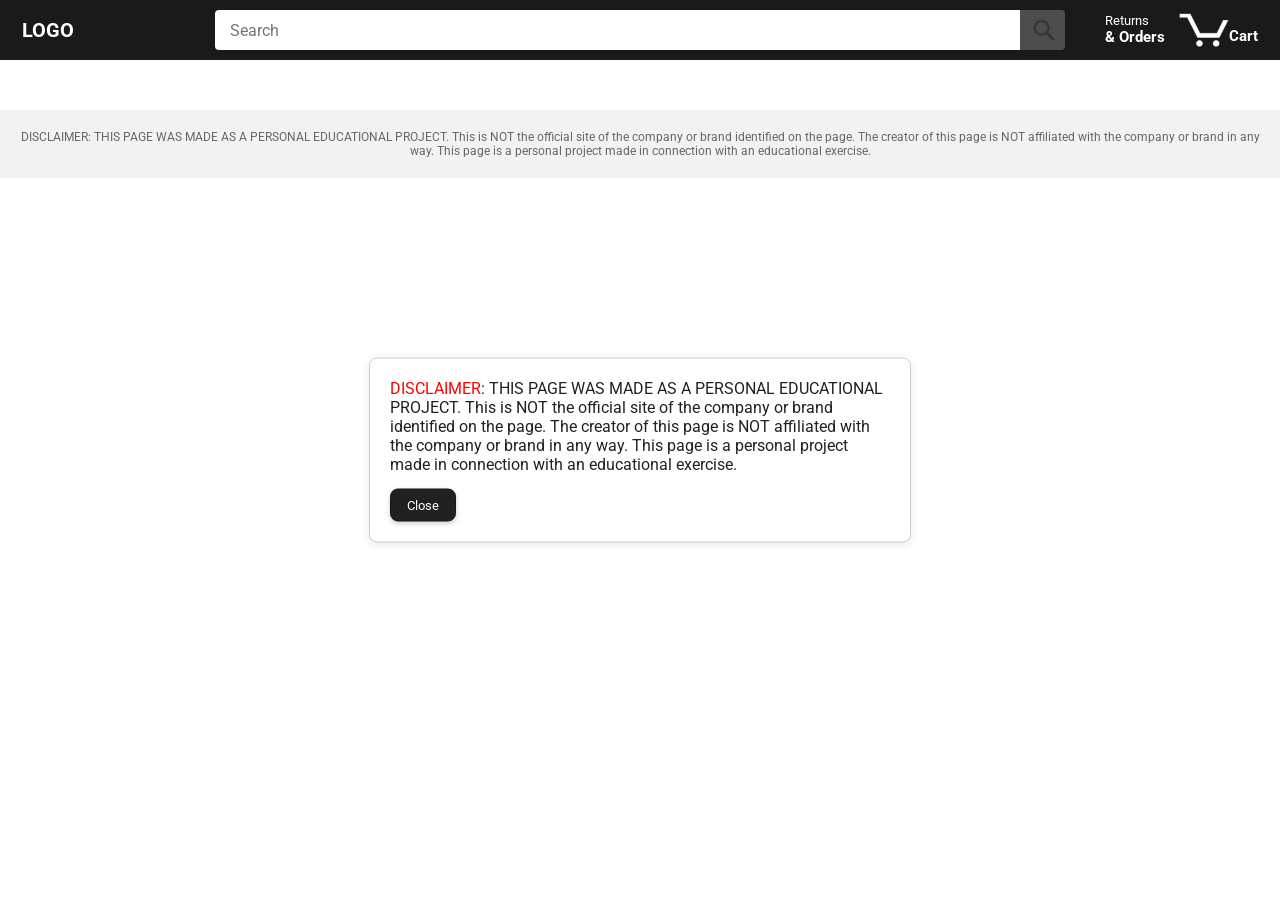
<file: index.html>
<!DOCTYPE html>
<html>
  <head>
    <title>Amazon clone Project</title>
    <link rel="icon" href="data:,">

    <!-- This code is needed for responsive design to work.
      (Responsive design = make the website look good on
      smaller screen sizes like a phone or a tablet). -->
    <meta name="viewport" content="width=device-width, initial-scale=1">

    <!-- Load a font called Roboto from Google Fonts. -->
    <link rel="preconnect" href="https://fonts.googleapis.com">
    <link rel="preconnect" href="https://fonts.gstatic.com" crossorigin>
    <link href="https://fonts.googleapis.com/css2?family=Roboto:wght@400;500;700&display=swap" rel="stylesheet">

    <!-- Here are the CSS files for this page. -->
    <link rel="stylesheet" href="styles/shared/general.css">
    <link rel="stylesheet" href="styles/shared/amazon-header.css">
    <link rel="stylesheet" href="styles/pages/amazon.css">
  </head>
  <body>
    <div id="disclaimer-popup" class="popup" style="display: none; position: fixed; top: 50%; left: 50%; transform: translate(-50%, -50%); background-color: white; padding: 20px; border: 1px solid #ccc; box-shadow: 0 2px 10px rgba(0,0,0,0.1); z-index: 1000; max-width: 500px; border-radius: 8px;">
      <p style="margin-bottom: 15px;"><span style="color: red;">DISCLAIMER</span>: THIS PAGE WAS MADE AS A PERSONAL EDUCATIONAL PROJECT. This is NOT the official site of the company or brand identified on the page. The creator of this page is NOT affiliated with the company or brand in any way. This page is a personal project made in connection with an educational exercise.</p>
      <button onclick="document.getElementById('disclaimer-popup').style.display='none'" class="button-primary" style="padding: 8px 16px; color: white; background-color: rgb(33, 33, 33); border: 1px solid rgb(23, 23, 23); border-radius: 8px; cursor: pointer; box-shadow: 0 2px 5px rgba(0, 0, 0, 0.2); transition: background-color 0.15s;" onmouseover="this.style.backgroundColor='rgb(37, 99, 235)'" onmouseout="this.style.backgroundColor='rgb(33, 33, 33)'">Close</button>
    </div>
    <script>
      window.onload = function() {
        if (!localStorage.getItem('disclaimerShown')) {
          document.getElementById('disclaimer-popup').style.display = 'block';
          localStorage.setItem('disclaimerShown', 'true');
        }
      };
    </script>
    <div class="amazon-header">
      <div class="amazon-header-left-section">
        <a href="index.html" class="header-link">
          <div class="logo-text">LOGO</div>
        </a>
      </div>

      <div class="amazon-header-middle-section">
        <input class="search-bar" type="text" placeholder="Search">

        <button class="search-button">
          <img class="search-icon" src="images/icons/search-icon.png">
        </button>
      </div>

      <div class="amazon-header-right-section">
        <a class="orders-link header-link" href="orders.html">
          <span class="returns-text">Returns</span>
          <span class="orders-text">& Orders</span>
        </a>

        <a class="cart-link header-link" href="checkout.html">
          <img class="cart-icon" src="images/icons/cart-icon.png">
          <div class="cart-quantity js-cart-quantity">0</div>
          <div class="cart-text">Cart</div>
        </a>
      </div>
    </div>
    
    <div class="main">
      <div class="products-grid js-product-grid">
      </div>
    </div>
    <div class="disclaimer-footer" style="background-color: #f2f2f2; padding: 20px; text-align: center; font-size: 12px; color: #666; margin-top: 50px;">
      DISCLAIMER: THIS PAGE WAS MADE AS A PERSONAL EDUCATIONAL PROJECT. This is NOT the official site of the company or brand identified on the page. The creator of this page is NOT affiliated with the company or brand in any way. This page is a personal project made in connection with an educational exercise.
    </div>
  <script type = "module" src = "scripts/amazon.js"></script>
  </body>
</html>
</file>
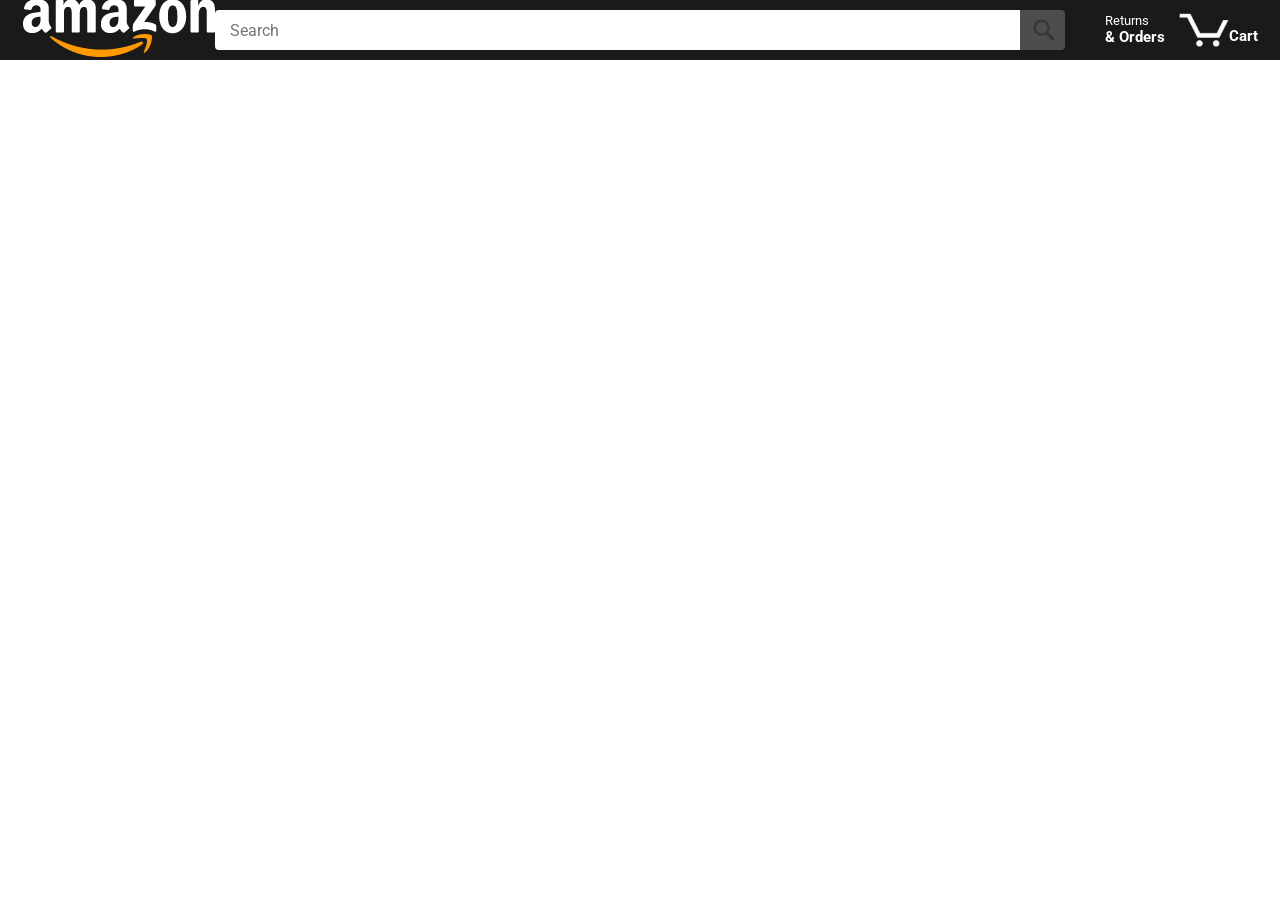
<file: amazon.html>
<!DOCTYPE html>
<html>
  <head>
    <title>Amazon clone Project</title>

    <!-- This code is needed for responsive design to work.
      (Responsive design = make the website look good on
      smaller screen sizes like a phone or a tablet). -->
    <meta name="viewport" content="width=device-width, initial-scale=1">

    <!-- Load a font called Roboto from Google Fonts. -->
    <link rel="preconnect" href="https://fonts.googleapis.com">
    <link rel="preconnect" href="https://fonts.gstatic.com" crossorigin>
    <link href="https://fonts.googleapis.com/css2?family=Roboto:wght@400;500;700&display=swap" rel="stylesheet">

    <!-- Here are the CSS files for this page. -->
    <link rel="stylesheet" href="styles/shared/general.css">
    <link rel="stylesheet" href="styles/shared/amazon-header.css">
    <link rel="stylesheet" href="styles/pages/amazon.css">
  </head>
  <body>
    <div class="amazon-header">
      <div class="amazon-header-left-section">
        <a href="amazon.html" class="header-link">
          <img class="amazon-logo"
            src="images/amazon-logo-white.png">
          <img class="amazon-mobile-logo"
            src="images/amazon-mobile-logo-white.png">
        </a>
      </div>

      <div class="amazon-header-middle-section">
        <input class="search-bar" type="text" placeholder="Search">

        <button class="search-button">
          <img class="search-icon" src="images/icons/search-icon.png">
        </button>
      </div>

      <div class="amazon-header-right-section">
        <a class="orders-link header-link" href="orders.html">
          <span class="returns-text">Returns</span>
          <span class="orders-text">& Orders</span>
        </a>

        <a class="cart-link header-link" href="checkout.html">
          <img class="cart-icon" src="images/icons/cart-icon.png">
          <div class="cart-quantity js-cart-quantity">0</div>
          <div class="cart-text">Cart</div>
        </a>
      </div>
    </div>
    
    <div class="main">
      <div class="products-grid js-product-grid">
      </div>
    </div>
  <script type = "module" src = "scripts/amazon.js"></script>
  </body>
</html>
</file>
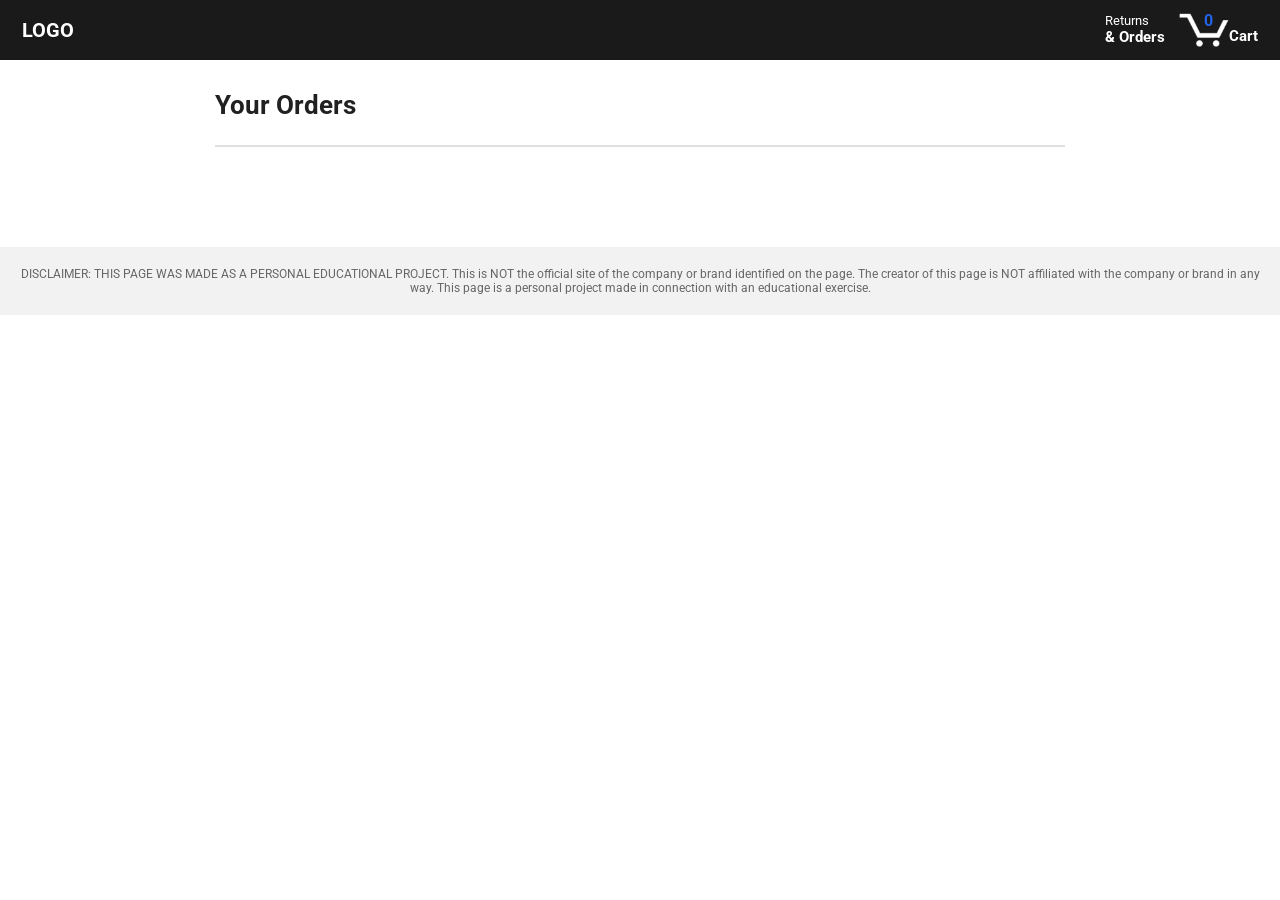
<file: orders.html>
<!DOCTYPE html>
<html>
  <head>
    <title>Orders</title>

    <!-- This code is needed for responsive design to work.
      (Responsive design = make the website look good on
      smaller screen sizes like a phone or a tablet). -->
    <meta name="viewport" content="width=device-width, initial-scale=1">

    <!-- Load a font called Roboto from Google Fonts. -->
    <link rel="preconnect" href="https://fonts.googleapis.com">
    <link rel="preconnect" href="https://fonts.gstatic.com" crossorigin>
    <link href="https://fonts.googleapis.com/css2?family=Roboto:wght@400;500;700&display=swap" rel="stylesheet">

    <!-- Here are the CSS files for this page. -->
    <link rel="stylesheet" href="styles/shared/general.css">
    <link rel="stylesheet" href="styles/shared/amazon-header.css">
    <link rel="stylesheet" href="styles/pages/orders.css">
  </head>
  <body>
    <div class="amazon-header">
      <div class="amazon-header-left-section">
        <a href="index.html" class="header-link">
          <div class="logo-text">LOGO</div>
        </a>
      </div>

      <!-- <div class="amazon-header-middle-section">
        <input class="search-bar" type="text" placeholder="Search">

        <button class="search-button">
          <img class="search-icon" src="images/icons/search-icon.png">
        </button>
      </div> -->

      <div class="amazon-header-right-section">
        <a class="orders-link header-link" href="orders.html">
          <span class="returns-text">Returns</span>
          <span class="orders-text">& Orders</span>
        </a>

        <a class="cart-link header-link" href="checkout.html">
          <img class="cart-icon" src="images/icons/cart-icon.png">
          <div class="cart-quantity js-cart-quantity"></div>
          <div class="cart-text">Cart</div>
        </a>
      </div>
    </div>

    <div class="main">
      <div class="page-title">Your Orders</div>

      <div class="orders-grid">
      </div>

    </div>
    <div class="disclaimer-footer" style="background-color: #f2f2f2; padding: 20px; text-align: center; font-size: 12px; color: #666; margin-top: 50px;">
      DISCLAIMER: THIS PAGE WAS MADE AS A PERSONAL EDUCATIONAL PROJECT. This is NOT the official site of the company or brand identified on the page. The creator of this page is NOT affiliated with the company or brand in any way. This page is a personal project made in connection with an educational exercise.
    </div>
    <script src="scripts/orders.js" type="module"></script>
  </body>
</html>
</file>
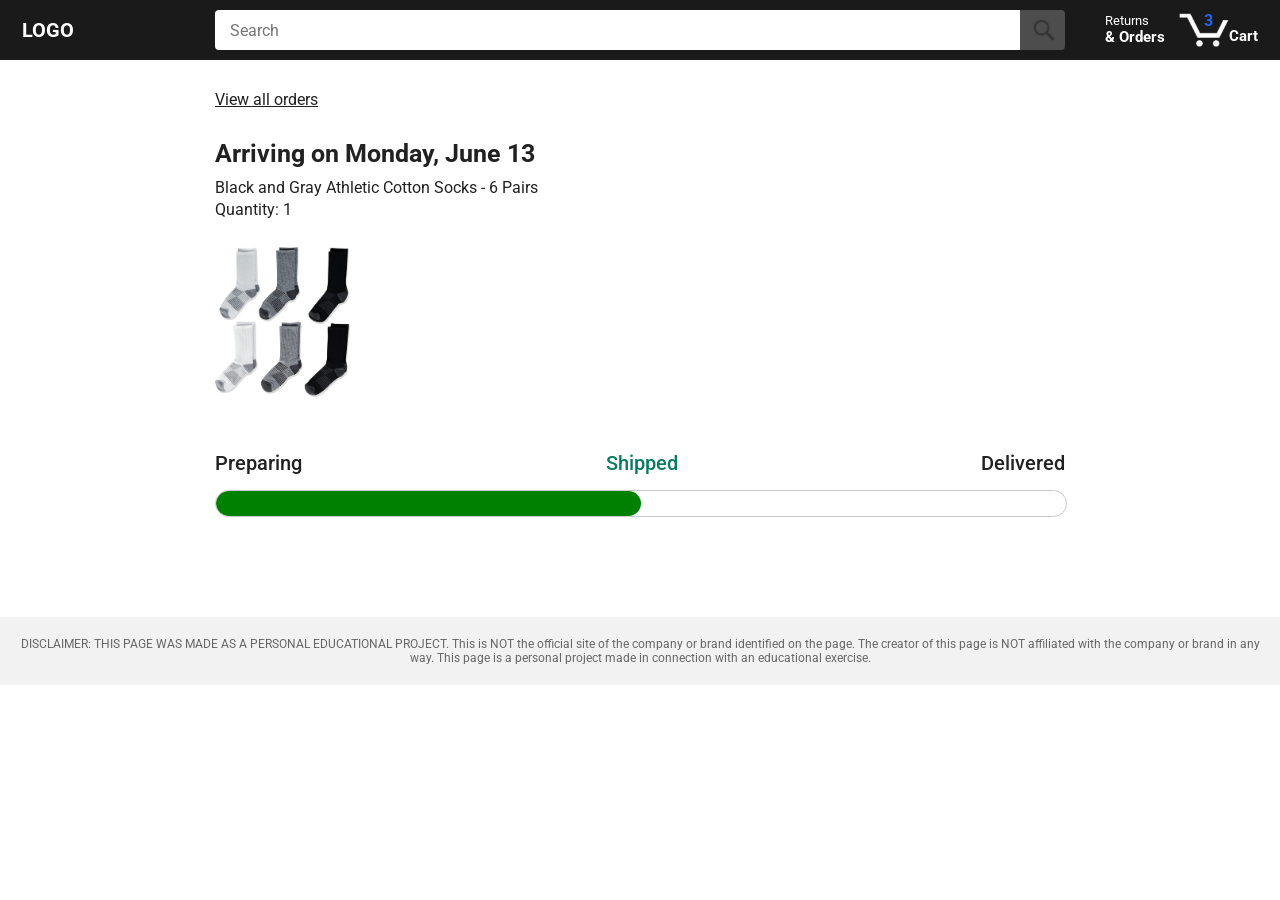
<file: tracking.html>
<!DOCTYPE html>
<html>
  <head>
    <title>Tracking</title>

    <!-- This code is needed for responsive design to work.
      (Responsive design = make the website look good on
      smaller screen sizes like a phone or a tablet). -->
    <meta name="viewport" content="width=device-width, initial-scale=1">

    <!-- Load a font called Roboto from Google Fonts. -->
    <link rel="preconnect" href="https://fonts.googleapis.com">
    <link rel="preconnect" href="https://fonts.gstatic.com" crossorigin>
    <link href="https://fonts.googleapis.com/css2?family=Roboto:wght@400;500;700&display=swap" rel="stylesheet">

    <!-- Here are the CSS files for this page. -->
    <link rel="stylesheet" href="styles/shared/general.css">
    <link rel="stylesheet" href="styles/shared/amazon-header.css">
    <link rel="stylesheet" href="styles/pages/tracking.css">
  </head>
  <body>
    <div class="amazon-header">
      <div class="amazon-header-left-section">
        <a href="index.html" class="header-link">
          <!-- text saying LOGO -->
          <div class="logo-text">LOGO</div>
        </a>
      </div>

      <div class="amazon-header-middle-section">
        <input class="search-bar" type="text" placeholder="Search">

        <button class="search-button">
          <img class="search-icon" src="images/icons/search-icon.png">
        </button>
      </div>

      <div class="amazon-header-right-section">
        <a class="orders-link header-link" href="orders.html">
          <span class="returns-text">Returns</span>
          <span class="orders-text">& Orders</span>
        </a>

        <a class="cart-link header-link" href="checkout.html">
          <img class="cart-icon" src="images/icons/cart-icon.png">
          <div class="cart-quantity">3</div>
          <div class="cart-text">Cart</div>
        </a>
      </div>
    </div>

    <div class="main">
      <div class="order-tracking js-order-tracking">
        <a class="back-to-orders-link link-primary" href="orders.html">
          View all orders
        </a>

        <div class="delivery-date">
          Arriving on Monday, June 13
        </div>

        <div class="product-info">
          Black and Gray Athletic Cotton Socks - 6 Pairs
        </div>

        <div class="product-info">
          Quantity: 1
        </div>

        <img class="product-image" src="images/products/athletic-cotton-socks-6-pairs.jpg">

        <div class="progress-labels-container">
          <div class="progress-label">
            Preparing
          </div>
          <div class="progress-label current-status">
            Shipped
          </div>
          <div class="progress-label">
            Delivered
          </div>
        </div>

        <div class="progress-bar-container">
          <div class="progress-bar"></div>
        </div>
      </div>
    </div>
    <div class="disclaimer-footer" style="background-color: #f2f2f2; padding: 20px; text-align: center; font-size: 12px; color: #666; margin-top: 50px;">
      DISCLAIMER: THIS PAGE WAS MADE AS A PERSONAL EDUCATIONAL PROJECT. This is NOT the official site of the company or brand identified on the page. The creator of this page is NOT affiliated with the company or brand in any way. This page is a personal project made in connection with an educational exercise.
    </div>
    <script src="scripts/tracking.js" type="module"></script>
  </body>
</html>
</file>
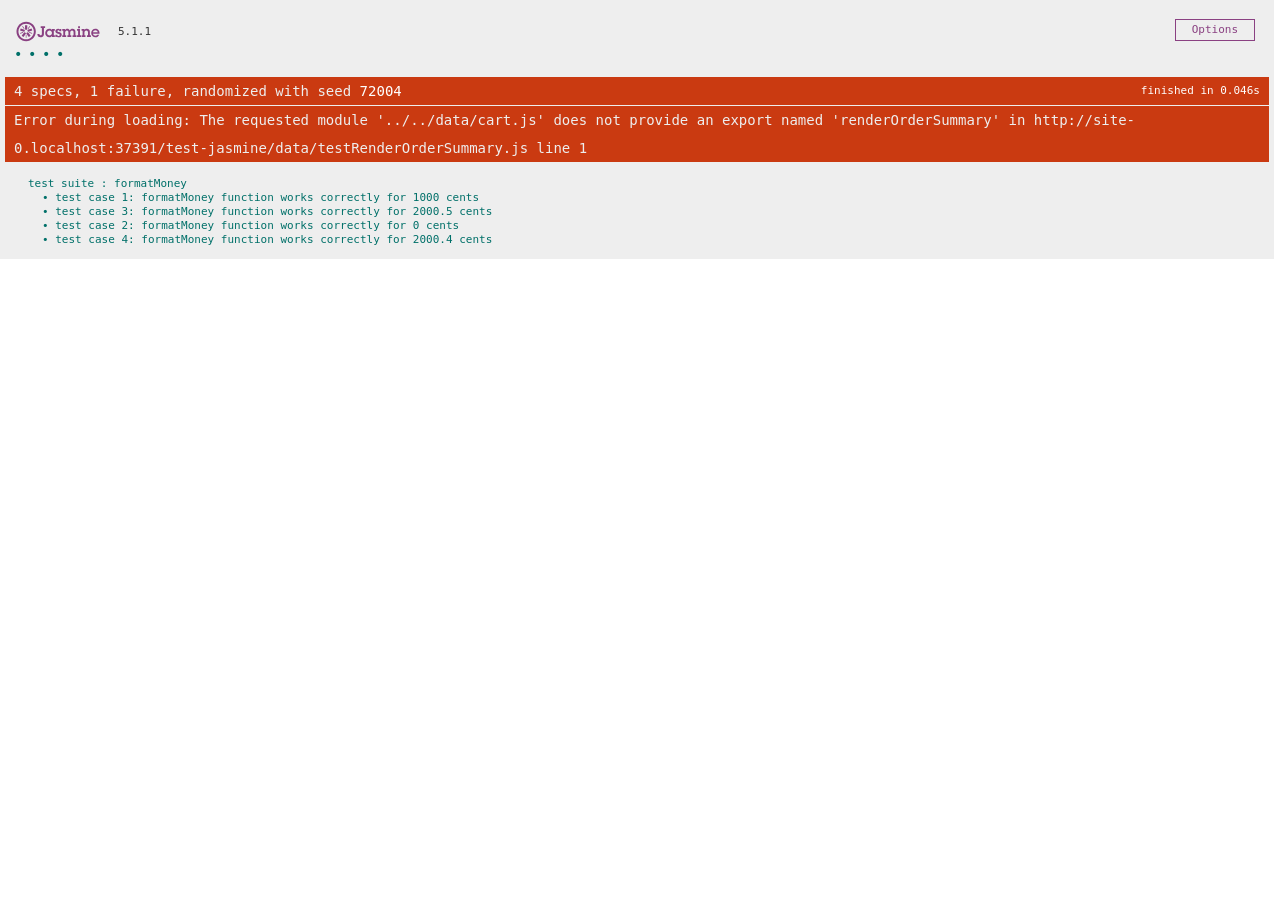
<file: test-jasmine/SpecRunner.html>
<!DOCTYPE html>
<html>
<head>
  <meta charset="utf-8">
  <title>Jasmine Spec Runner v5.1.1</title>

  <link rel="shortcut icon" type="image/png" href="lib/jasmine-5.1.1/jasmine_favicon.png">
  <link rel="stylesheet" href="lib/jasmine-5.1.1/jasmine.css">

  <script src="lib/jasmine-5.1.1/jasmine.js"></script>
  <script src="lib/jasmine-5.1.1/jasmine-html.js"></script>
  <script src="lib/jasmine-5.1.1/boot0.js"></script>
  <!-- optional: include a file here that configures the Jasmine env -->
  <script src="lib/jasmine-5.1.1/boot1.js"></script>

  <script src="utils/moneyTest.js" type="module"></script>
  <!-- <script src="data/cartTest.js" type="module"></script> -->
  <script src="data/testRenderOrderSummary.js" type="module"></script>

</head>

<body>
  <div class="js-test-container"></div>
</body>
</html>
</file>
<file: styles/shared/general.css>
body {
  font-family: Roboto, Arial;
  color: rgb(33, 33, 33);  /* Dark grey (almost black) for base text */
  /* The <body> element has a default margin of 8px
     on all sides. This removes the default margins. */
  margin: 0;
}

/* <p> elements have a default margin on the top
   and bottom. This removes the default margins. */
p {
  margin: 0;
}

button {
  cursor: pointer;
}

select {
  cursor: pointer;
}

input, select, button {
  font-family: Roboto, Arial;
}

.button-primary {
  color: white;
  background-color: rgb(33, 33, 33);  /* Dark grey (almost black) */
  border: 1px solid rgb(23, 23, 23);  /* Slightly darker border */
  border-radius: 8px;
  cursor: pointer;
  box-shadow: 0 2px 5px rgba(0, 0, 0, 0.2);
}

.button-primary:hover {
  background-color: rgb(37, 99, 235);  /* Blue on hover */
  border: 1px solid rgb(29, 78, 216);
}

.button-primary:active {
  background: rgb(29, 78, 216);
  border-color: rgb(30, 64, 175);
  box-shadow: none;
}

.button-secondary {
  color: rgb(33, 33, 33);  /* Dark grey text */
  background: white;
  border: 1px solid rgb(213, 213, 213);  /* Light grey border */
  border-radius: 8px;
  cursor: pointer;
  box-shadow: 0 2px 5px rgba(0, 0, 0, 0.1);
}

.button-secondary:hover {
  color: rgb(37, 99, 235);  /* Blue text on hover */
  border-color: rgb(37, 99, 235);
  background-color: rgb(239, 246, 255);  /* Very light blue background */
}

.button-secondary:active {
  background-color: rgb(219, 234, 254);
  box-shadow: none;
}

/* These styles will limit text to 2 lines. Anything
   beyond 2 lines will be replaced with "..."
   You can find this code by using an A.I. tool or by
   searching in Google.
   https://css-tricks.com/almanac/properties/l/line-clamp/ */
.limit-text-to-2-lines {
  display: -webkit-box;
  -webkit-line-clamp: 2;
  -webkit-box-orient: vertical;
  overflow: hidden;
}

.link-primary {
  color: rgb(33, 33, 33);  /* Dark grey */
  cursor: pointer;
}

.link-primary:hover {
  color: rgb(37, 99, 235);  /* Blue on hover */
}

/* Styles for dropdown selectors. */
select {
  color: rgb(33, 33, 33);  /* Dark grey text */
  background-color: white;
  border: 1px solid rgb(213, 213, 213);  /* Light grey border */
  border-radius: 8px;
  padding: 3px 5px;
  font-size: 15px;
  cursor: pointer;
  box-shadow: 0 2px 5px rgba(0, 0, 0, 0.1);
}

select:hover {
  border-color: rgb(37, 99, 235);  /* Blue border on hover */
}

select:focus,
input:focus {
  outline: 2px solid rgb(37, 99, 235);  /* Blue focus ring */
  border-color: rgb(37, 99, 235);
}
</file>
<file: styles/shared/amazon-header.css>
.amazon-header {
  background-color: #1a1a1a;
  color: white;
  padding-left: 15px;
  padding-right: 15px;

  display: flex;
  align-items: center;
  justify-content: space-between;

  position: fixed;
  top: 0;
  left: 0;
  right: 0;
  height: 60px;
}

.amazon-header-left-section {
  width: 180px;
}

@media (max-width: 800px) {
  .amazon-header-left-section {
    width: unset;
  }
}

.header-link {
  display: inline-block;
  padding: 6px;
  border-radius: 2px;
  cursor: pointer;
  text-decoration: none;
  border: 1px solid rgba(0, 0, 0, 0);
}

.header-link:hover {
  border: 1px solid white;
  background-color: rgba(37, 99, 235, 0.1);  /* Slight blue tint on hover */
}

.amazon-logo {
  display: flex;
}

.amazon-mobile-logo {
  display: none;
}

@media (max-width: 575px) {
  .amazon-logo {
    display: none;
  }

  .amazon-mobile-logo {
    display: block;
    height: 35px;
    margin-top: 5px;
  }
}

.amazon-header-middle-section {
  flex: 1;
  max-width: 850px;
  margin-left: 10px;
  margin-right: 10px;
  display: flex;
}

.search-bar {
  flex: 1;
  width: 0;
  font-size: 16px;
  height: 38px;
  padding-left: 15px;
  border: none;
  border-top-left-radius: 4px;
  border-bottom-left-radius: 4px;
  border-top-right-radius: 0;
  border-bottom-right-radius: 0;
}

.search-button {
  background-color: #4d4d4d;
  color: white;
  transition: background-color 0.2s;
  border: none;
  width: 45px;
  height: 40px;
  border-top-right-radius: 4px;
  border-bottom-right-radius: 4px;
  flex-shrink: 0;
}

.search-button:hover {
  background-color: rgb(37, 99, 235);  /* Blue on hover */
}

.search-icon {
  height: 22px;
  margin-left: 2px;
  margin-top: 3px;
}

.amazon-header-right-section {
  width: 180px;
  flex-shrink: 0;
  display: flex;
  justify-content: end;
}

.orders-link {
  color: white;
}

.returns-text {
  display: block;
  font-size: 13px;
}

.orders-text {
  display: block;
  font-size: 15px;
  font-weight: 700;
}

.cart-link {
  color: white;
  display: flex;
  align-items: center;
  position: relative;
}

.cart-icon {
  width: 50px;
}

.cart-text {
  margin-top: 12px;
  font-size: 15px;
  font-weight: 700;
}

.cart-quantity {
  color: rgb(37, 99, 235);  /* Blue accent */
  font-size: 16px;
  font-weight: 700;

  position: absolute;
  top: 4px;
  left: 22px;
  
  width: 26px;
  text-align: center;
}

.logo-text {
  color: white;
  font-size: 20px;
  font-weight: bold;
  margin: 0;
  padding: 4px 0;
  line-height: 1;
}

/* Special case for checkout page logo */
.checkout-logo {
  color: #1a1a1a;  /* Dark grey to match header */
}

.return-to-home-link {
  color: #4d4d4d;  /* Grey to match theme */
  text-decoration: none;
}

.return-to-home-link:hover {
  color: rgb(37, 99, 235);  /* Blue on hover */
}
</file>
<file: styles/pages/amazon.css>
.main {
  margin-top: 60px;
  background-color: #f2f2f2;
}

.products-grid {
  display: grid;
  background-color: white;

  /* - In CSS Grid, 1fr means a column will take up the
       remaining space in the grid.
     - If we write 1fr 1fr ... 1fr; 8 times, this will
       divide the grid into 8 columns, each taking up an
       equal amount of the space.
     - repeat(8, 1fr); is a shortcut for repeating "1fr"
       8 times (instead of typing out "1fr" 8 times).
       repeat(...) is a special property that works with
       display: grid; */
  grid-template-columns: repeat(8, 1fr);
}

/* @media is used to create responsive design (making the
   website look good on any screen size). This @media
   means when the screen width is 2000px or less, we
   will divide the grid into 7 columns instead of 8. */
@media (max-width: 2000px) {
  .products-grid {
    grid-template-columns: repeat(7, 1fr);
  }
}

/* This @media means when the screen width is 1600px or
   less, we will divide the grid into 6 columns. */
@media (max-width: 1600px) {
  .products-grid {
    grid-template-columns: repeat(6, 1fr);
  }
}

@media (max-width: 1300px) {
  .products-grid {
    grid-template-columns: repeat(5, 1fr);
  }
}

@media (max-width: 1000px) {
  .products-grid {
    grid-template-columns: repeat(4, 1fr);
  }
}

@media (max-width: 800px) {
  .products-grid {
    grid-template-columns: repeat(3, 1fr);
  }
}

@media (max-width: 575px) {
  .products-grid {
    grid-template-columns: repeat(2, 1fr);
  }
}

@media (max-width: 450px) {
  .products-grid {
    grid-template-columns: 1fr;
  }
}

.product-container {
  padding-top: 40px;
  padding-bottom: 25px;
  padding-left: 25px;
  padding-right: 25px;

  border: 1px solid #e0e0e0;
  background-color: white;

  display: flex;
  flex-direction: column;
}

.product-image-container {
  display: flex;
  justify-content: center;
  align-items: center;

  height: 180px;
  margin-bottom: 20px;
}

.product-image {
  /* Images will overflow their container by default. To
    prevent this, we set max-width and max-height to 100%
    so they stay inside their container. */
  max-width: 100%;
  max-height: 100%;
}

.product-name {
  height: 40px;
  margin-bottom: 5px;
  color: #1a1a1a;
}

.product-rating-container {
  display: flex;
  align-items: center;
  margin-bottom: 10px;
}

.product-rating-stars {
  width: 100px;
  margin-right: 6px;
}

.product-rating-count {
  color: rgb(1, 124, 182);
  cursor: pointer;
  margin-top: 3px;
}

.product-price {
  font-weight: 700;
  margin-bottom: 10px;
  color: #333;
}

.product-quantity-container {
  margin-bottom: 17px;
}

.product-spacer {
  flex: 1;
}

.added-to-cart {
  color: rgb(6, 125, 98);
  font-size: 16px;

  display: flex;
  align-items: center;
  margin-bottom: 8px;

  /* At first, the "Added to cart" message will
     be invisible. Use JavaScript to change the
     opacity and make it visible. */
  opacity: 0;
}

.added-to-cart img {
  height: 20px;
  margin-right: 5px;
}


.add-to-cart-button {
  width: 100%;
  padding: 8px;
  border-radius: 50px;
}

.button-primary {
  background-color: #4d4d4d;
  border: none;
  color: white;
}

.button-secondary {
  background-color: #666;
  border: none;
  color: white;
}
</file>
<file: styles/pages/orders.css>
.main {
  max-width: 850px;
  margin-top: 90px;
  margin-bottom: 100px;
  padding-left: 20px;
  padding-right: 20px;

  /* margin-left: auto;
     margin-right auto;
     Is a trick for centering an element horizontally
     without needing a container. */
  margin-left: auto;
  margin-right: auto;
}

.page-title {
  font-weight: 700;
  font-size: 26px;
  margin-bottom: 25px;
}

.orders-grid {
  background-color: white;
  border: 1px solid #e0e0e0;
  display: grid;
  grid-template-columns: 1fr;
  row-gap: 50px;
}

.order-container {
  border-bottom: 1px solid #e0e0e0;
  background-color: white;
}

.order-header {
  background-color: #f2f2f2;
  border-bottom: 1px solid #e0e0e0;

  display: flex;
  align-items: center;
  justify-content: space-between;

  padding: 20px 25px;
  border-top-left-radius: 8px;
  border-top-right-radius: 8px;
}

.order-header-left-section {
  display: flex;
  flex-shrink: 0;
}

.order-header-label {
  font-weight: 500;
}

.order-date,
.order-total {
  margin-right: 45px;
}

.order-header-right-section {
  flex-shrink: 1;
}

@media (max-width: 575px) {
  .order-header {
    flex-direction: column;
    align-items: start;
    line-height: 23px;
    padding: 15px;
  }

  .order-header-left-section {
    flex-direction: column;
  }

  .order-header-label {
    margin-right: 5px;
  }

  .order-date,
  .order-total {
    display: grid;
    grid-template-columns: auto 1fr;
    margin-right: 0;
  }

  .order-header-right-section {
    display: grid;
    grid-template-columns: auto 1fr;
  }
}

.order-details-grid {
  background-color: white;
  padding: 40px 25px;
  border: 1px solid rgb(213, 217, 217);
  border-top: none;
  border-bottom-left-radius: 8px;
  border-bottom-right-radius: 8px;

  display: grid;
  grid-template-columns: 110px 1fr 220px;
  column-gap: 35px;
  row-gap: 60px;
  align-items: center;
}

@media (max-width: 800px) {
  .order-details-grid {
    grid-template-columns: 110px 1fr;
    row-gap: 0;
    padding-bottom: 8px;
  }
}

@media (max-width: 450px) {
  .order-details-grid {
    grid-template-columns: 1fr;
  }
}

.product-image-container {
  text-align: center;
}

.product-image-container img {
  max-width: 110px;
  max-height: 110px;
}

.product-name {
  font-weight: 700;
  margin-bottom: 5px;
}

.product-delivery-date {
  margin-bottom: 3px;
}

.product-quantity {
  margin-bottom: 8px;
}

.buy-again-button {
  background-color: #4d4d4d;
  color: white;
  border: none;
  transition: background-color 0.2s;
  font-size: 15px;
  width: 140px;
  height: 36px;
  border-radius: 8px;

  display: flex;
  align-items: center;
  justify-content: center;
}

.buy-again-icon {
  width: 25px;
  margin-right: 15px;
}

.product-actions {
  align-self: start;
}

.track-shipment-button {
  background-color: #4d4d4d;
  color: white;
  border: none;
  transition: background-color 0.2s;
  width: 100%;
  font-size: 15px;
  padding: 8px;
}

@media (max-width: 800px) {
  .buy-again-button {
    margin-bottom: 10px;
  }

  .product-actions {
    /* grid-column: 2 means this element will be placed
       in column 2 in the grid. (Normally, the column that
       an element is placed in is determined by the order
       of the elements in the HTML. grid-column overrides
       this default ordering). */
    grid-column: 2;
    margin-bottom: 30px;
  }

  .track-shipment-button {
    width: 140px;
  }
}

@media (max-width: 450px) {
  .product-image-container {
    text-align: center;
    margin-bottom: 25px;
  }

  .product-image-container img {
    max-width: 150px;
    max-height: 150px;
  }

  .product-name {
    margin-bottom: 10px;
  }

  .product-quantity {
    margin-bottom: 15px;
  }

  .buy-again-button {
    width: 100%;
    margin-bottom: 15px;
  }

  .product-actions {
    /* grid-column: auto; undos grid-column: 2; from above.
       This element will now be placed in its normal column
       in the grid. */
    grid-column: auto;
    margin-bottom: 70px;
  }

  .track-shipment-button {
    width: 100%;
    padding: 12px;
  }
}

.product-info-cell:hover {
  background-color: #f8f9fa;
}

.order-link {
  color: #4d4d4d;
  text-decoration: none;
}

.order-link:hover {
  color: #0066cc;  /* Blue hover */
  text-decoration: underline;
}
</file>
<file: styles/pages/tracking.css>
.main {
  max-width: 850px;
  margin-top: 90px;
  margin-bottom: 100px;
  padding-left: 30px;
  padding-right: 30px;

  /* margin-left: auto;
     margin-right auto;
     Is a trick for centering an element horizontally
     without needing a container. */
  margin-left: auto;
  margin-right: auto;
}

.back-to-orders-link {
  display: inline-block;
  margin-bottom: 30px;
}

.delivery-date {
  font-size: 25px;
  font-weight: 700;
  margin-bottom: 10px;
}

.product-info {
  margin-bottom: 3px;
}

.product-image {
  max-width: 150px;
  max-height: 150px;
  margin-top: 25px;
  margin-bottom: 50px;
}

.progress-labels-container {
  display: flex;
  justify-content: space-between;
  font-size: 20px;
  font-weight: 500;
  margin-bottom: 15px;
}

.current-status {
  color: rgb(6, 125, 98);
}

@media (max-width: 575px) {
  .progress-labels-container {
    font-size: 16px;
  }
}

@media (max-width: 450px) {
  .progress-labels-container {
    flex-direction: column;
    margin-bottom: 5px;
  }

  .progress-label {
    margin-bottom: 3px;
  }
}

.progress-bar-container {
  height: 25px;
  width: 100%;

  border: 1px solid rgb(200, 200, 200);
  border-radius: 50px;
  overflow: hidden;
}

.progress-bar {
  height: 100%;
  background-color: green;
  border-radius: 50px;
  width: 50%;
}
</file>
<file: test-jasmine/lib/jasmine-5.1.1/jasmine.css>
@charset "UTF-8";
body {
  overflow-y: scroll;
}

.jasmine_html-reporter {
  width: 100%;
  background-color: #eee;
  padding: 5px;
  margin: -8px;
  font-size: 11px;
  font-family: Monaco, "Lucida Console", monospace;
  line-height: 14px;
  color: #333;
}
.jasmine_html-reporter a {
  text-decoration: none;
}
.jasmine_html-reporter a:hover {
  text-decoration: underline;
}
.jasmine_html-reporter p, .jasmine_html-reporter h1, .jasmine_html-reporter h2, .jasmine_html-reporter h3, .jasmine_html-reporter h4, .jasmine_html-reporter h5, .jasmine_html-reporter h6 {
  margin: 0;
  line-height: 14px;
}
.jasmine_html-reporter .jasmine-banner,
.jasmine_html-reporter .jasmine-symbol-summary,
.jasmine_html-reporter .jasmine-summary,
.jasmine_html-reporter .jasmine-result-message,
.jasmine_html-reporter .jasmine-spec .jasmine-description,
.jasmine_html-reporter .jasmine-spec-detail .jasmine-description,
.jasmine_html-reporter .jasmine-alert .jasmine-bar,
.jasmine_html-reporter .jasmine-stack-trace {
  padding-left: 9px;
  padding-right: 9px;
}
.jasmine_html-reporter .jasmine-banner {
  position: relative;
}
.jasmine_html-reporter .jasmine-banner .jasmine-title {
  background: url("[data-uri]") no-repeat;
  background: url("[data-uri]") no-repeat, none;
  background-size: 100%;
  display: block;
  float: left;
  width: 90px;
  height: 25px;
}
.jasmine_html-reporter .jasmine-banner .jasmine-version {
  margin-left: 14px;
  position: relative;
  top: 6px;
}
.jasmine_html-reporter #jasmine_content {
  position: fixed;
  right: 100%;
}
.jasmine_html-reporter .jasmine-banner {
  margin-top: 14px;
}
.jasmine_html-reporter .jasmine-duration {
  color: #fff;
  float: right;
  line-height: 28px;
  padding-right: 9px;
}
.jasmine_html-reporter .jasmine-symbol-summary {
  overflow: hidden;
  margin: 14px 0;
}
.jasmine_html-reporter .jasmine-symbol-summary li {
  display: inline-block;
  height: 10px;
  width: 14px;
  font-size: 16px;
}
.jasmine_html-reporter .jasmine-symbol-summary li.jasmine-passed {
  font-size: 14px;
}
.jasmine_html-reporter .jasmine-symbol-summary li.jasmine-passed:before {
  color: #007069;
  content: "•";
}
.jasmine_html-reporter .jasmine-symbol-summary li.jasmine-failed {
  line-height: 9px;
}
.jasmine_html-reporter .jasmine-symbol-summary li.jasmine-failed:before {
  color: #ca3a11;
  content: "×";
  font-weight: bold;
  margin-left: -1px;
}
.jasmine_html-reporter .jasmine-symbol-summary li.jasmine-excluded {
  font-size: 14px;
}
.jasmine_html-reporter .jasmine-symbol-summary li.jasmine-excluded:before {
  color: #bababa;
  content: "•";
}
.jasmine_html-reporter .jasmine-symbol-summary li.jasmine-excluded-no-display {
  font-size: 14px;
  display: none;
}
.jasmine_html-reporter .jasmine-symbol-summary li.jasmine-pending {
  line-height: 17px;
}
.jasmine_html-reporter .jasmine-symbol-summary li.jasmine-pending:before {
  color: #ba9d37;
  content: "*";
}
.jasmine_html-reporter .jasmine-symbol-summary li.jasmine-empty {
  font-size: 14px;
}
.jasmine_html-reporter .jasmine-symbol-summary li.jasmine-empty:before {
  color: #ba9d37;
  content: "•";
}
.jasmine_html-reporter .jasmine-run-options {
  float: right;
  margin-right: 5px;
  border: 1px solid #8a4182;
  color: #8a4182;
  position: relative;
  line-height: 20px;
}
.jasmine_html-reporter .jasmine-run-options .jasmine-trigger {
  cursor: pointer;
  padding: 8px 16px;
}
.jasmine_html-reporter .jasmine-run-options .jasmine-payload {
  position: absolute;
  display: none;
  right: -1px;
  border: 1px solid #8a4182;
  background-color: #eee;
  white-space: nowrap;
  padding: 4px 8px;
}
.jasmine_html-reporter .jasmine-run-options .jasmine-payload.jasmine-open {
  display: block;
}
.jasmine_html-reporter .jasmine-bar {
  line-height: 28px;
  font-size: 14px;
  display: block;
  color: #eee;
}
.jasmine_html-reporter .jasmine-bar.jasmine-failed, .jasmine_html-reporter .jasmine-bar.jasmine-errored {
  background-color: #ca3a11;
  border-bottom: 1px solid #eee;
}
.jasmine_html-reporter .jasmine-bar.jasmine-passed {
  background-color: #007069;
}
.jasmine_html-reporter .jasmine-bar.jasmine-incomplete {
  background-color: #bababa;
}
.jasmine_html-reporter .jasmine-bar.jasmine-skipped {
  background-color: #bababa;
}
.jasmine_html-reporter .jasmine-bar.jasmine-warning {
  margin-top: 14px;
  margin-bottom: 14px;
  background-color: #ba9d37;
  color: #333;
}
.jasmine_html-reporter .jasmine-bar.jasmine-menu {
  background-color: #fff;
  color: #000;
}
.jasmine_html-reporter .jasmine-bar.jasmine-menu a {
  color: blue;
  text-decoration: underline;
}
.jasmine_html-reporter .jasmine-bar a {
  color: white;
}
.jasmine_html-reporter.jasmine-spec-list .jasmine-bar.jasmine-menu.jasmine-failure-list,
.jasmine_html-reporter.jasmine-spec-list .jasmine-results .jasmine-failures {
  display: none;
}
.jasmine_html-reporter.jasmine-failure-list .jasmine-bar.jasmine-menu.jasmine-spec-list,
.jasmine_html-reporter.jasmine-failure-list .jasmine-summary {
  display: none;
}
.jasmine_html-reporter .jasmine-results {
  margin-top: 14px;
}
.jasmine_html-reporter .jasmine-summary {
  margin-top: 14px;
}
.jasmine_html-reporter .jasmine-summary ul {
  list-style-type: none;
  margin-left: 14px;
  padding-top: 0;
  padding-left: 0;
}
.jasmine_html-reporter .jasmine-summary ul.jasmine-suite {
  margin-top: 7px;
  margin-bottom: 7px;
}
.jasmine_html-reporter .jasmine-summary li.jasmine-passed a {
  color: #007069;
}
.jasmine_html-reporter .jasmine-summary li.jasmine-failed a {
  color: #ca3a11;
}
.jasmine_html-reporter .jasmine-summary li.jasmine-empty a {
  color: #ba9d37;
}
.jasmine_html-reporter .jasmine-summary li.jasmine-pending a {
  color: #ba9d37;
}
.jasmine_html-reporter .jasmine-summary li.jasmine-excluded a {
  color: #bababa;
}
.jasmine_html-reporter .jasmine-specs li.jasmine-passed a:before {
  content: "• ";
}
.jasmine_html-reporter .jasmine-specs li.jasmine-failed a:before {
  content: "× ";
}
.jasmine_html-reporter .jasmine-specs li.jasmine-empty a:before {
  content: "* ";
}
.jasmine_html-reporter .jasmine-specs li.jasmine-pending a:before {
  content: "• ";
}
.jasmine_html-reporter .jasmine-specs li.jasmine-excluded a:before {
  content: "• ";
}
.jasmine_html-reporter .jasmine-description + .jasmine-suite {
  margin-top: 0;
}
.jasmine_html-reporter .jasmine-suite {
  margin-top: 14px;
}
.jasmine_html-reporter .jasmine-suite a {
  color: #333;
}
.jasmine_html-reporter .jasmine-failures .jasmine-spec-detail {
  margin-bottom: 28px;
}
.jasmine_html-reporter .jasmine-failures .jasmine-spec-detail .jasmine-description {
  background-color: #ca3a11;
  color: white;
}
.jasmine_html-reporter .jasmine-failures .jasmine-spec-detail .jasmine-description a {
  color: white;
}
.jasmine_html-reporter .jasmine-result-message {
  padding-top: 14px;
  color: #333;
  white-space: pre-wrap;
}
.jasmine_html-reporter .jasmine-result-message span.jasmine-result {
  display: block;
}
.jasmine_html-reporter .jasmine-stack-trace {
  margin: 5px 0 0 0;
  max-height: 224px;
  overflow: auto;
  line-height: 18px;
  color: #666;
  border: 1px solid #ddd;
  background: white;
  white-space: pre;
}
.jasmine_html-reporter .jasmine-expander a {
  display: block;
  margin-left: 14px;
  color: blue;
  text-decoration: underline;
}
.jasmine_html-reporter .jasmine-expander-contents {
  display: none;
}
.jasmine_html-reporter .jasmine-expanded {
  padding-bottom: 10px;
}
.jasmine_html-reporter .jasmine-expanded .jasmine-expander-contents {
  display: block;
  margin-left: 14px;
  padding: 5px;
}
.jasmine_html-reporter .jasmine-debug-log {
  margin: 5px 0 0 0;
  padding: 5px;
  color: #666;
  border: 1px solid #ddd;
  background: white;
}
.jasmine_html-reporter .jasmine-debug-log table {
  border-spacing: 0;
}
.jasmine_html-reporter .jasmine-debug-log table, .jasmine_html-reporter .jasmine-debug-log th, .jasmine_html-reporter .jasmine-debug-log td {
  border: 1px solid #ddd;
}
</file>
